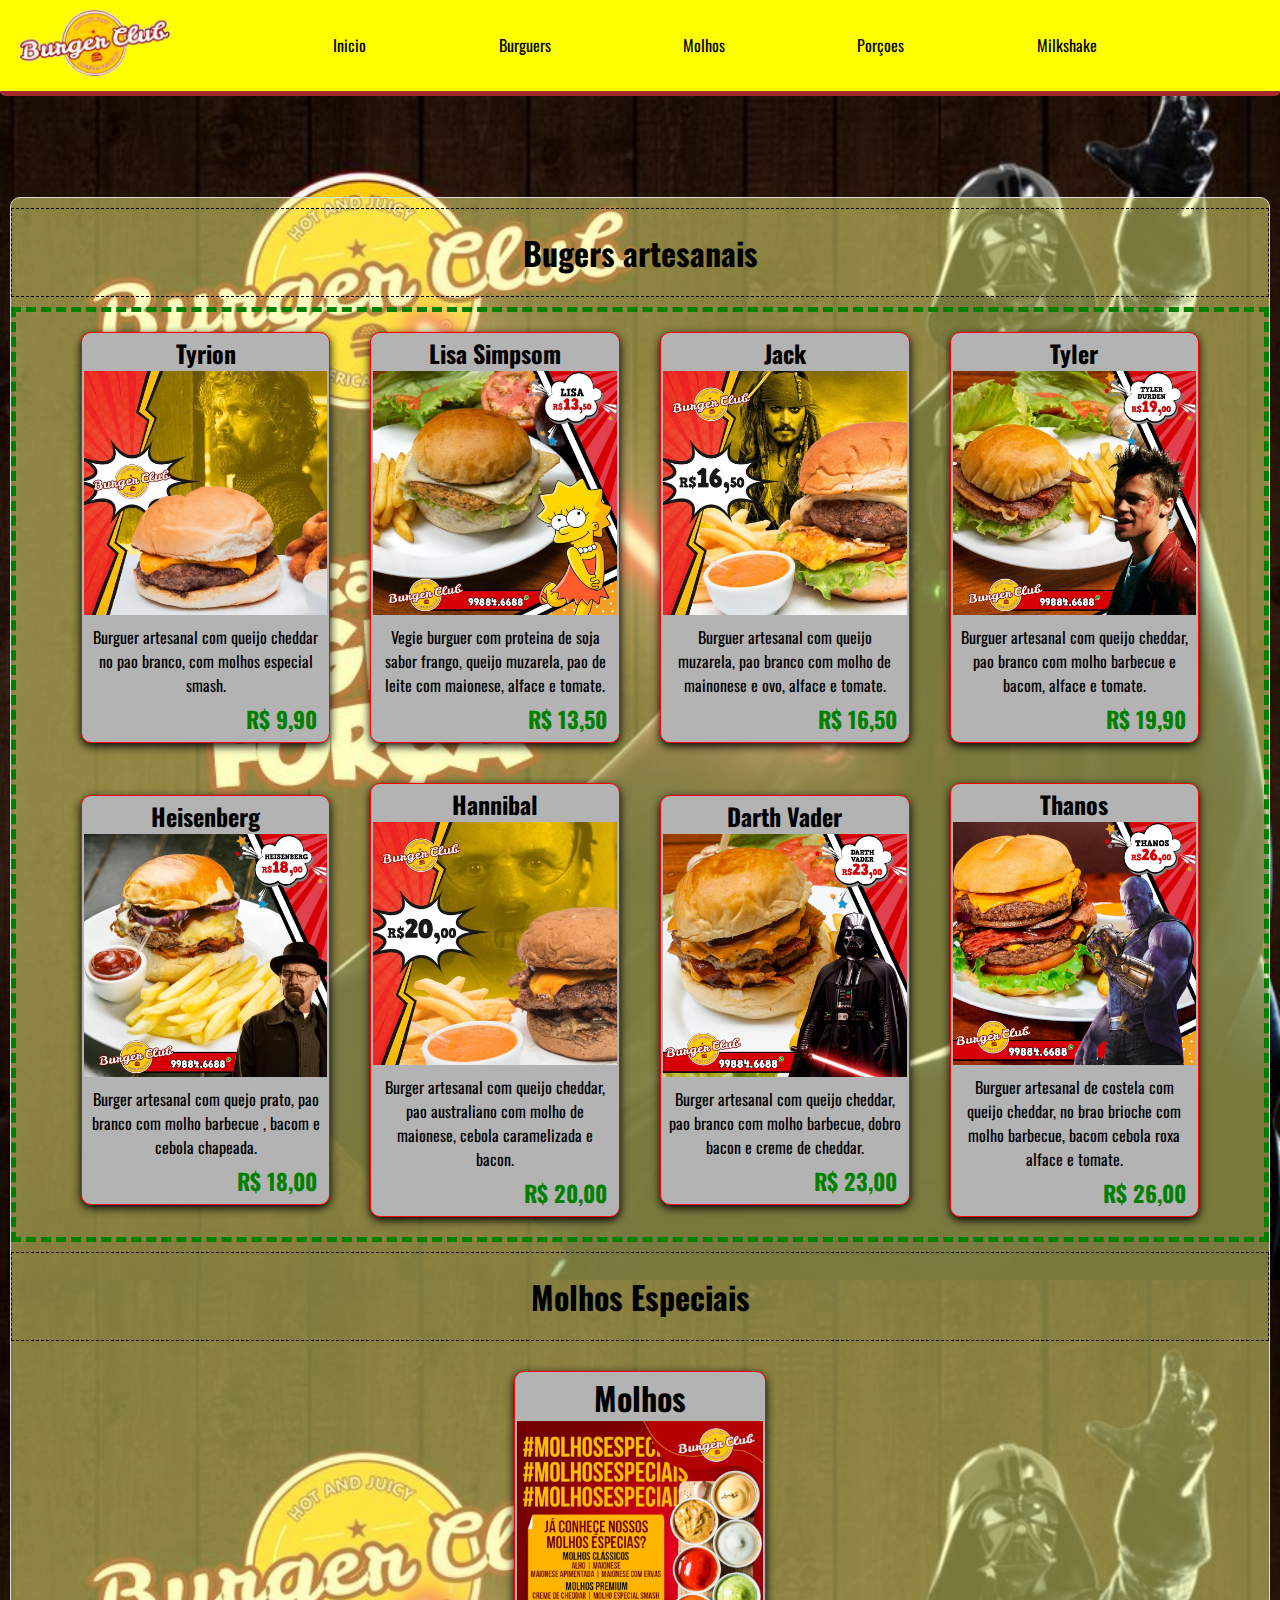
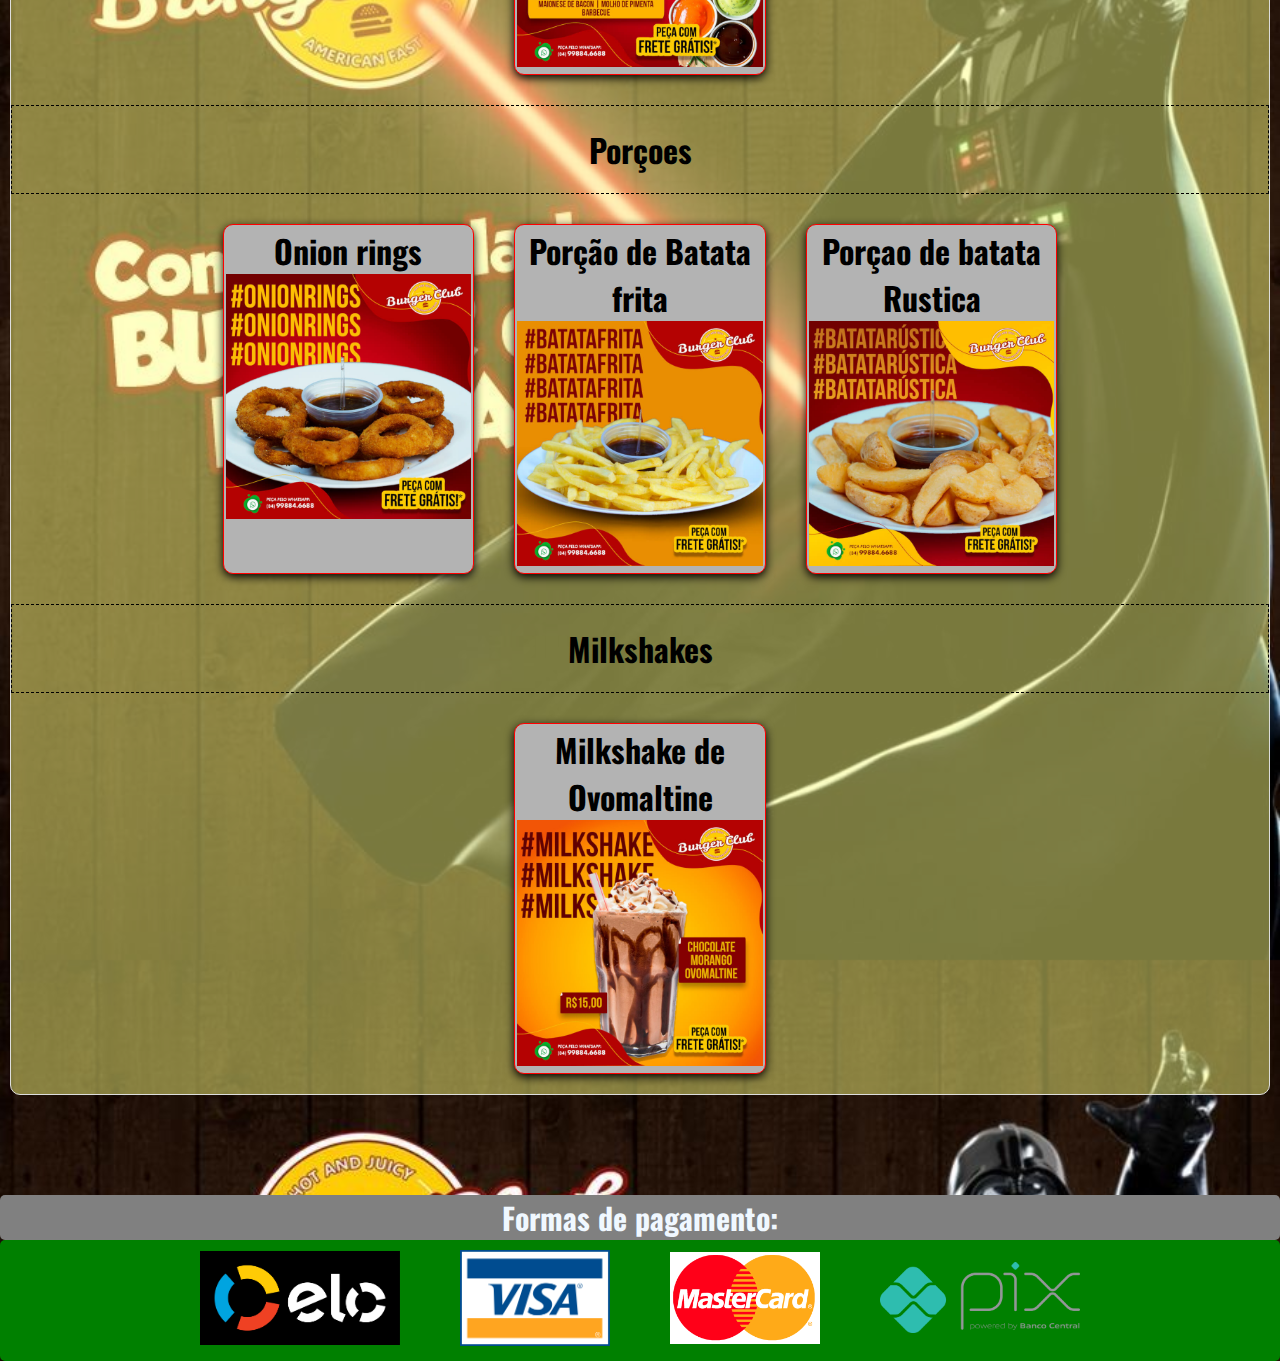
<file: index.html>
<!DOCTYPE html>
<html lang="pt-br">
<head>
    <meta charset="UTF-8">
    <meta http-equiv="X-UA-Compatible" content="IE=edge">
    <meta name="viewport" content="width=device-width, initial-scale=1.0">
    <link rel="stylesheet" href="styles.css">
    <link rel="stylesheet" href="https://fonts.googleapis.com/css?family=Oswald">
    <title>Burger Club</title>
</head>

<body>
    <div id="page-wrapper">
        
    <Header class="header">
        <div class="logo">
                <img id="header-img" src="/Imagens/logo/logo.png" alt="Logo" >             
        </div>
     
        <nav class="menu">
            <ul>
                <li>
                    <a href="#inicio">Inicio</a>
                </li>
                <li>
                    <a href="#burger-artesanal-title">Burguers</a>
                </li>
                <li>
                    <a href="#molhos-especiais-title">Molhos</a>
                </li>
                <li>
                    <a  href="#porcoes-title">Porçoes</a>
                </li>
                <li>
                    <a  href="#milkShake-title">Milkshake</a>
                </li>
            </ul>
        </nav>
    </Header>
            <h1 id="inicio">Inicio</h1>

            <div class="container">
                <div class="title">
                <h1 id="burger-artesanal-title">Bugers artesanais</h1>
                </div>
            <section id="burgers">

                <div class="product" id="tyrion">
                    <h2>Tyrion</h2>
                    <img class = "burgerImg" src="Imagens/burgers/Tyrion.jpg" alt="burger">
                        <div class="burger-info">
                            <p>Burguer artesanal com queijo cheddar no pao branco, com molhos especial smash.</p>
                            <div class="product-preco">
                                <span class="burger-price">R$ 9,90</span>
                            </div>
                        </div>
                </div>

                <div class="product" id="lisa">
                    <h2>Lisa Simpsom</h2>
                    <img class = "burgerImg" src="Imagens/burgers/lisa.jpg" alt="burger">
                        <div class="burger-info">
                            <p>Vegie burguer com proteina de soja sabor frango, queijo muzarela, pao de leite com maionese, alface e tomate.</p>
                            <div class="product-preco">
                             <span class="burger-price">R$ 13,50</span>
                        </div>
                    </div>
                </div>

                <div class="product" id="Jack">
                    <h2>Jack </h2>
                    <img class = "burgerImg" src="Imagens/burgers/jack.jpg" alt="burger">
                        <div class="burger-info">
                            <p>Burguer artesanal com queijo muzarela, pao branco com molho de mainonese e ovo, alface e tomate.</p>
                            <div class="product-preco">
                                <span class="burger-price">R$ 16,50</span>
                            </div>
                    </div>
                </div>

                <div class="product" id="tyler">
                    <h2>Tyler </h2>
                    <img class = "burgerImg" src="Imagens/burgers/tyler.jpg" alt="burger">
                        <div class="burger-info">
                            <p>Burguer artesanal com queijo cheddar, pao branco com molho barbecue e bacom, alface e tomate.</p>
                            <div class="product-preco">
                                <span class="burger-price">R$ 19,90</span>
                            </div>
                    </div>
                </div>

                <div class="product" id="heisenberg">
                    <h2>Heisenberg</h2>
                    <img class = "burgerImg" src="Imagens/burgers/heisenberg.jpg" alt="burger">
                        <div class="burger-info">
                            <p>Burger artesanal com quejo prato, pao branco com molho barbecue , bacom e cebola chapeada. </p>
                            <div class="product-preco">
                                <span class="burger-price">R$ 18,00</span>
                            </div>
                    </div>
                </div>

                <div class="product" id="hannibal">
                    <h2>Hannibal</h2>
                    <img class = "burgerImg" src="Imagens/burgers/hannibal.jpg" alt="burger">
                        <div class="burger-info">
                            <p>Burger artesanal com queijo cheddar, pao australiano com molho de maionese, cebola caramelizada e bacon.</p>
                            <div class="product-preco">
                                <span class="burger-price">R$ 20,00</span>
                            </div>
                    </div>
                </div>

                <div class="product" id="darth">
                    <h2>Darth Vader</h2>
                    <img class = "burgerImg" src="Imagens/burgers/darth.jpg" alt="burger">
                        <div class="burger-info">
                            <p>Burger artesanal com queijo cheddar, pao branco com molho barbecue, dobro bacon e creme de cheddar.</p>
                            <div class="product-preco">
                                <span class="burger-price">R$ 23,00</span>
                            </div>
                    </div>
                </div>

                <div class="product" id="thanos">
                    <h2>Thanos</h2>
                    <img class = "burgerImg" src="Imagens/burgers/thanos.jpg" alt="burger">
                      <div class="burger-info">
                            <p>Burguer artesanal de costela com queijo cheddar, no brao brioche com molho barbecue, bacom cebola roxa alface e tomate.</p>
                            <div class="product-preco">
                                <span class="burger-price">R$ 26,00</span>
                            </div>
                    </div>
                </div>
            </section>

                <h1 id="molhos-especiais-title">Molhos Especiais</h1>
            <section id = "molhos">
                <div class="product" id="molhosEspeciais">
                    <h1>Molhos</h1>
                    <img src="Imagens/molhos/todosOsMolhos.jpg" alt="molhos" class="molhosImg">
                </div>
            </section>

                <h1 id="porcoes-title">Porçoes</h1>
            <section id = "porcoes">
                <div class=" product" id="onions">
                    <h1>Onion rings</h1>
                    <img src="Imagens/porcoes/onions.jpg" alt="Onion rings" class="porcoesImg">
                </div>

                <div class="product" id="batata">
                    <h1>Porção de Batata frita</h1>
                    <img src="Imagens/porcoes/batataFrita.jpg" alt="batataFrita" class="porcoesImg">
                </div>

                <div class="product" id="batataRustica">
                    <h1>Porçao de batata Rustica</h1>
                    <img src="Imagens/porcoes/batataRustica.jpg" alt="Batata Rustica" class="porcoesImg">
                </div>
            </section>

                <h1 id="milkShake-title">Milkshakes</h1>
            <section id="milkSkakes">
                <div class="product" id="Milkshake">
                    <h1>Milkshake de Ovomaltine</h1>
                    <img src="Imagens/milkshakes/milkshakeOvomaltine.jpg" alt="Milkshake" class="OvomaltineImg">
                </div>
            </section>
         </div>
    </div>

    <footer >

         <h3 class="title-footer">Formas de pagamento:</h3>

        <section id="main-footer">

         <section id="payments-footer">

            <div class="payments">
                <img src="Imagens/payments/elo-30.png" alt="elo" class="paymentsImg" id="elo">
            </div>

            <div class="payments">
                <img src="Imagens/payments/Old_Visa_Logo.svg.png" alt="visa" class="paymentsImg">
            </div>

            <div class="payments">
                <img src="Imagens/payments/master card.png" alt="master card" class="paymentsImg">
            </div>

            <div class="payments">
                <img src="Imagens/payments/pix.png" alt="pix" class="paymentsImg" id="pix">
            </div>

         </section>
        </section>
    </footer>
    <script>
        window.onhashchange = function(e) {
            const oldURL = e.oldURL.split('#')[1]
            const newURL = e.newURL.split('#')[1]
            console.log(oldURL, newURL)
            const oldMenu = document.querySelector(`.menu a[href='#${oldURL}']`)
            const newMenu = document.querySelector(`.menu a[href='#${newURL}']`)
            oldMenu && oldMenu.classList.remove('selected')
            newMenu && newMenu.classList.add('selected')
        }
    </script>
    </body>
</html>
</file>
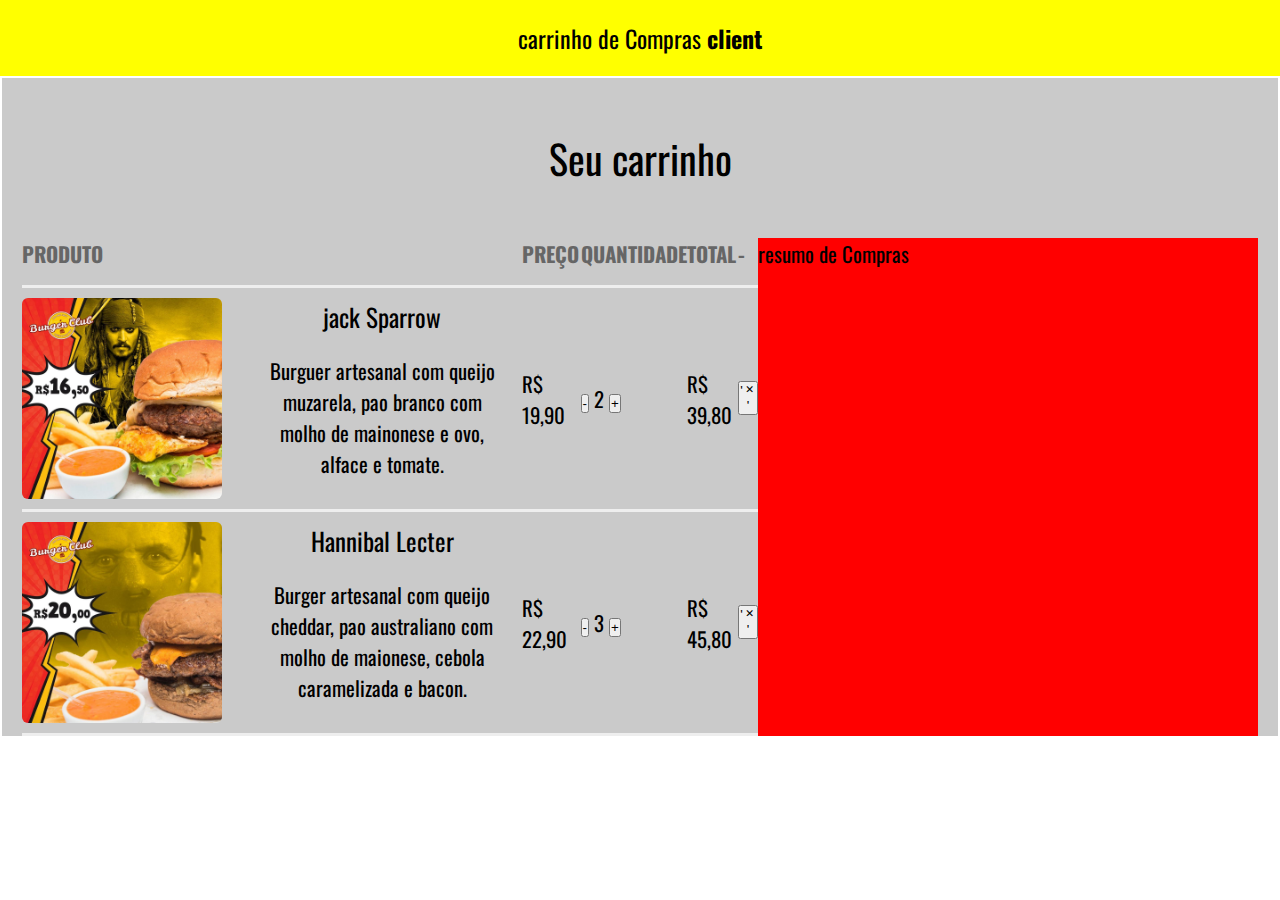
<file: cart.html>
<!DOCTYPE html>
<html lang="pt-br">
<head>
    <meta charset="UTF-8">
    <meta name="viewport" content="width=device-width, initial-scale=1.0">
    <title>Carrinho de Compras</title>
    <link rel="stylesheet" href="styleCart.css">
    <link href='https://unpkg.com/boxicons@2.1.4/css/boxicons.min.css' rel='stylesheet'>
</head>
<body>
    <header>
        <span>carrinho de Compras <b>client</b></span>
    </header>
    <main>
        <div class="page-title">Seu carrinho</div>
        <div class="content">
            <section>
                <table>
                    <thead>
                        <tr>
                            <th>Produto</th>
                            <th>preço</th>
                            <th>quantidade</th>
                            <th>total</th>
                            <th>-</th>
                        </tr>
                    </thead>
                    <tbody>
                        <td>
                            <div class="product">
                                <img src="Imagens/burgers/jack.jpg" alt="burger">
                                <div class="info">
                                    <div class="name">jack Sparrow</div>
                                    <div class="ingredients">Burguer artesanal com queijo muzarela, pao branco com molho de mainonese e ovo, alface e tomate.</div>
                                </div>
                            </div>
                        </td>
                        <td>R$ 19,90</td>
                        <td>
                            <div class="qty">
                                <button>-</button>
                                <span>2</span>
                                <button>+</button>
                            </div>
                        </td>
                        <td>R$ 39,80</td>
                        <td>
                            <button>'<i class='bx bx-x'></i>'</button>
                        </td>
                    </tbody>
                    <tbody>
                        <td>
                            <div class="product">
                                <img src="Imagens/burgers/hannibal.jpg" alt="burger">
                                <div class="info">
                                    <div class="name"> Hannibal Lecter</div>
                                    <div class="ingredients">Burger artesanal com queijo cheddar, pao australiano com molho de maionese, cebola caramelizada e bacon.</div>
                                </div>
                            </div>
                        </td>
                        <td>R$ 22,90</td>
                        <td>
                            <div class="qty">
                                <button>-</button>
                                <span>3</span>
                                <button>+</button>
                            </div>
                        </td>
                        <td>R$ 45,80</td>
                        <td>
                            <button>'<i class='bx bx-x'></i>'</button>
                        </td>
                    </tbody>                
                </table>
            </section>
            <aside>resumo de Compras</aside>
        </div>
    </main>
</body>
</html>
</file>
<file: styles.css>
* {
    margin: 0;
    padding: 0;
    box-sizing: border-box;
}

body {
    margin: 0;
    font-family: 'Oswald', 'sans-senrif';
    background-image: url(Imagens/banner/banner.jpg);
    background-size:contain;
    
}

li {
    list-style:none;
}

a {
    color: #000;
    text-decoration: none;
}


.menu a:hover,
.menu a.selected {
    color: orange;
    transition: background-color 1s;
}

.logo > img {
    width: 150px;
    margin: 10px auto;
}
@media (max-width: 650px) {
    nav {
        margin: 10px auto;
    }
}
nav {
    width: 100%;
    display: flex;
    flex-direction: column;
    align-items: center;
    text-align: center;
    padding: 0 10px;
}

nav li {
    padding-bottom: 5px;
    padding: 0 30px;
 }


nav > ul {
    width: 70vw;
    display: flex;
    flex-direction: row;
    justify-content:space-around;
 }

 .inicio h1{
    background: white;
    color: black;
    
 }

.header {
    position: fixed;
    background-color: yellow;
    padding: 10px;
    height:auto;
    top: 0;
    min-height: 75px;
    padding: 0px 20px;
    display: flex;
    justify-content: space-around;
    align-items: center;
    width: 100%;
    border-bottom: 5px solid brown;
    border-bottom-left-radius: 5px;
    border-bottom-right-radius:5px ;
    
}



@media (max-width: 650px) {
    header {
        flex-wrap: wrap;
    }
}

.container .title {
    text-align: center;
    position:static;
    padding: 20px;
    margin-top: 10px;
    margin-bottom: 10px;
    border: 1px dashed black;
}   

@media (max-width: 996px) {
    .container {
        display: flex;
        flex-direction: column; 
    }
}

.container {
    margin: 150px 10px 100px 10px;
    background-color: rgba(255, 255, 129, 0.473);
    border: 1px solid #ddd;
    border-radius: 10px;
}

@media (max-width: 650px) {
    #burgers {
        display: flex;
        flex-direction: row;
        width: 100%;
    }
}

#burgers {
    display: flex;
    flex-wrap: wrap;
    align-items: center;
    justify-content: center;
    text-align: center;
    border: 5px dashed green;
}

.product {
    width: 20%;
    margin: 20px;
    background:scroll;
    background-color: rgb(179, 179, 179);
    border: 1px solid red;
    border-radius: 10px;
    box-shadow: 0 3px 10px 0;
    padding: 2px;
}

.burger-info {
    padding: 5px;
    height: 100px;
    margin: 0px;
}

.product-preco {
    float: right;
    padding: 5px;
    color: green;
}

.burger-price {
    font-weight: bold;
    font-size: 1.4em;
}

#molhos-especiais-title {
    text-align: center;
    position:static;
    padding: 20px;
    margin-top: 10px;
    margin-bottom: 10px;
    border: 1px dashed black;
}

#molhos {
    display: flex;
    flex-wrap: wrap;
    justify-content: center;
    text-align: center;
}

#porcoes-title {
    text-align: center;
    position:static;
    padding: 20px;
    margin-top: 10px;
    margin-bottom: 10px;
    border: 1px dashed black;
}

#porcoes {
    display: flex;
    flex-wrap: wrap;
    justify-content: center;
    text-align: center;
}

#milkShake-title {
    text-align: center;
    position:static;
    padding: 20px;
    margin-top: 10px;
    margin-bottom: 10px;
    border: 1px dashed black;
}

#milkSkakes {
    display: flex;
    flex-wrap: wrap;
    justify-content: center;
    text-align: center;
}

.burgerImg {
    width: 100%;
}

.molhosImg {
    width: 100%;
    height: auto;
}

.porcoesImg {
    width: 100%;
    height: auto;
}

.OvomaltineImg {
    width: 100%;
}

@media (max-width:996px) {
    #main-footer {
        position: fixed;
        
    }
}

#main-footer {
    position: relative;
    background-color: green;
    border-radius: 5px;
}

.title-footer {
    text-align:center;
    color: aliceblue;
    border-radius: 5px ;
    font-size: 30px;
    background-color: gray;
}

#payments-footer {
    display: flex;
    flex-wrap: wrap;
    align-items: center;
    justify-content: center;
    width: 100%;
    
}

#payments-footer > img {
    width: 100%;
}

.payments {
    padding: 5px;
    margin: 5px;
}

.paymentsImg {
    width: 150px;
    margin: 0 20px;
}

#elo {
    width: 200px;
}

#pix {
    width: 200px;
    }
</file>
<file: styleCart.css>
@import url('https://fonts.googleapis.com/css2?family=Oswald&display=swap');

* {
    margin: 0;
    padding: 0;
}

body {
    background: white;
    font-family: 'Oswald', sans-serif;
}

header {
    background-color: yellow;
    font-size: 24px;
    text-align: center;
    padding: 20px 0;
}

main {
    background: rgb(202, 202, 202);
    margin: 2px;
    padding: 0 20px;
    
}

.page-title {
    font-size: 40px;
    text-align: center;
    padding: 50px 0;
}

.content {
    display: flex;
}

section {
    flex: 1;
    font-size: 1.3em;
}

aside {
    font-size: 1.3em;
    min-width: 500px;
    background: red;
}

table {
    width: 100%;
    border-collapse: collapse;
}

thead > tr {
    border-bottom: 3px solid #eee;    
}

th {
    text-align: left;
    padding-bottom: 16px;
    text-transform: uppercase;
    color: #666;
}

tbody > tr{
    border-bottom: 3px solid #eee;    

}

tbody > tr > td{
    padding: 10px 0;

}

.product {
    display: flex;
    width: 500px;
}

.info {
    text-align: center;
    margin-left: 20px;
}

.name {
    font-size: 25px;
}


.ingredients {
    padding: 20px;

}

.product img{
    width: 200px;
    border-radius: 6px;
}
</file>
